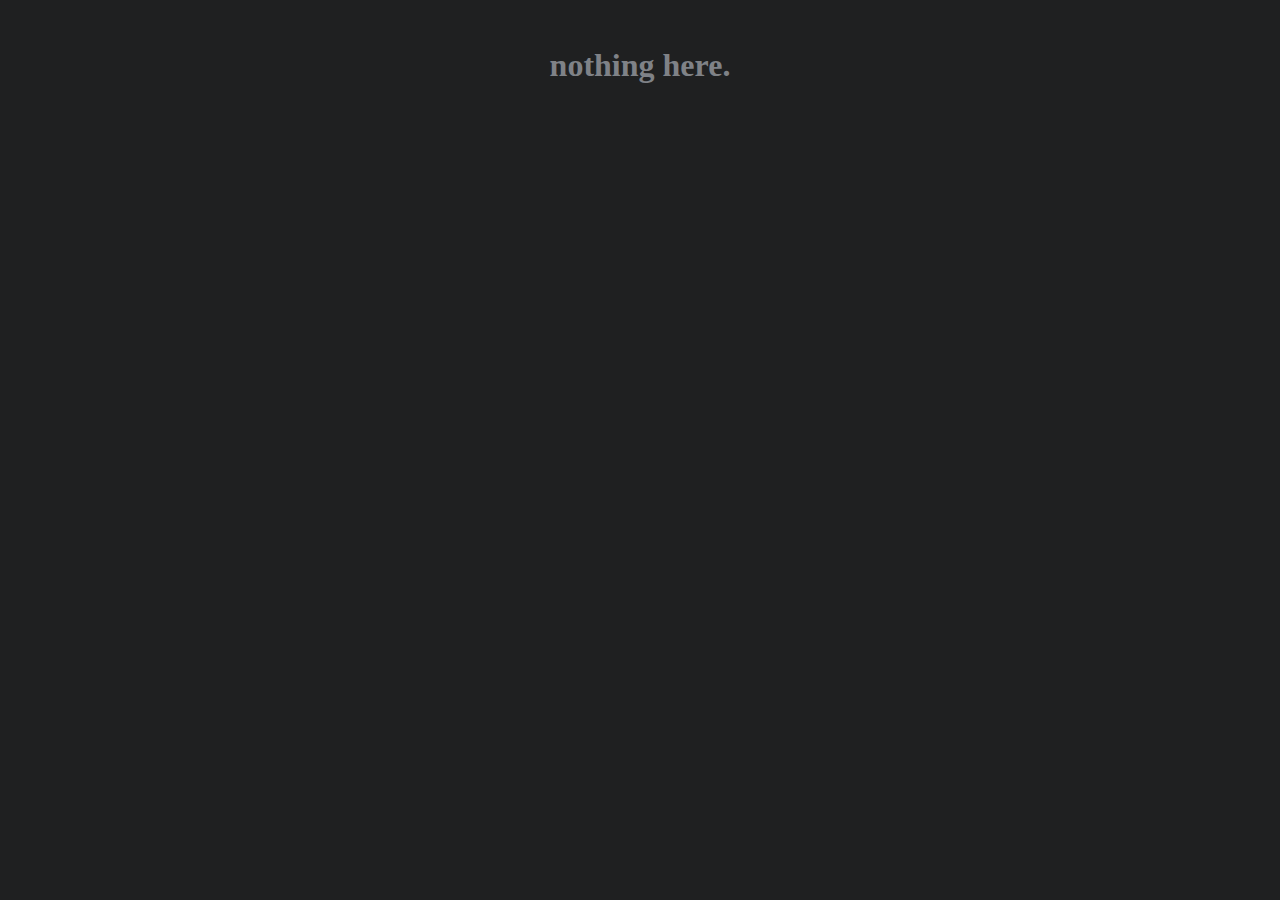
<file: index.html>
<!DOCTYPE html>
<html>
<head>
    <title>
        Martin Sucker
    </title>
    <meta name="viewport" content="width=device-width, initial-scale=1.0, user-scalable=yes">
    <meta name="description" content="Website from Martin Sucker">
    <meta name="keywords" content="Martin, Sucker, Martin Sucker">
    <link rel="stylesheet" href="css/style.css">
    <link rel="canonical" href="https://www.martinsucker.de/">
</head>
<body>
  <center>
    <br>
    <h1>nothing here.</h1>
    <br>
    
</center>
</body>

</html>
</file>
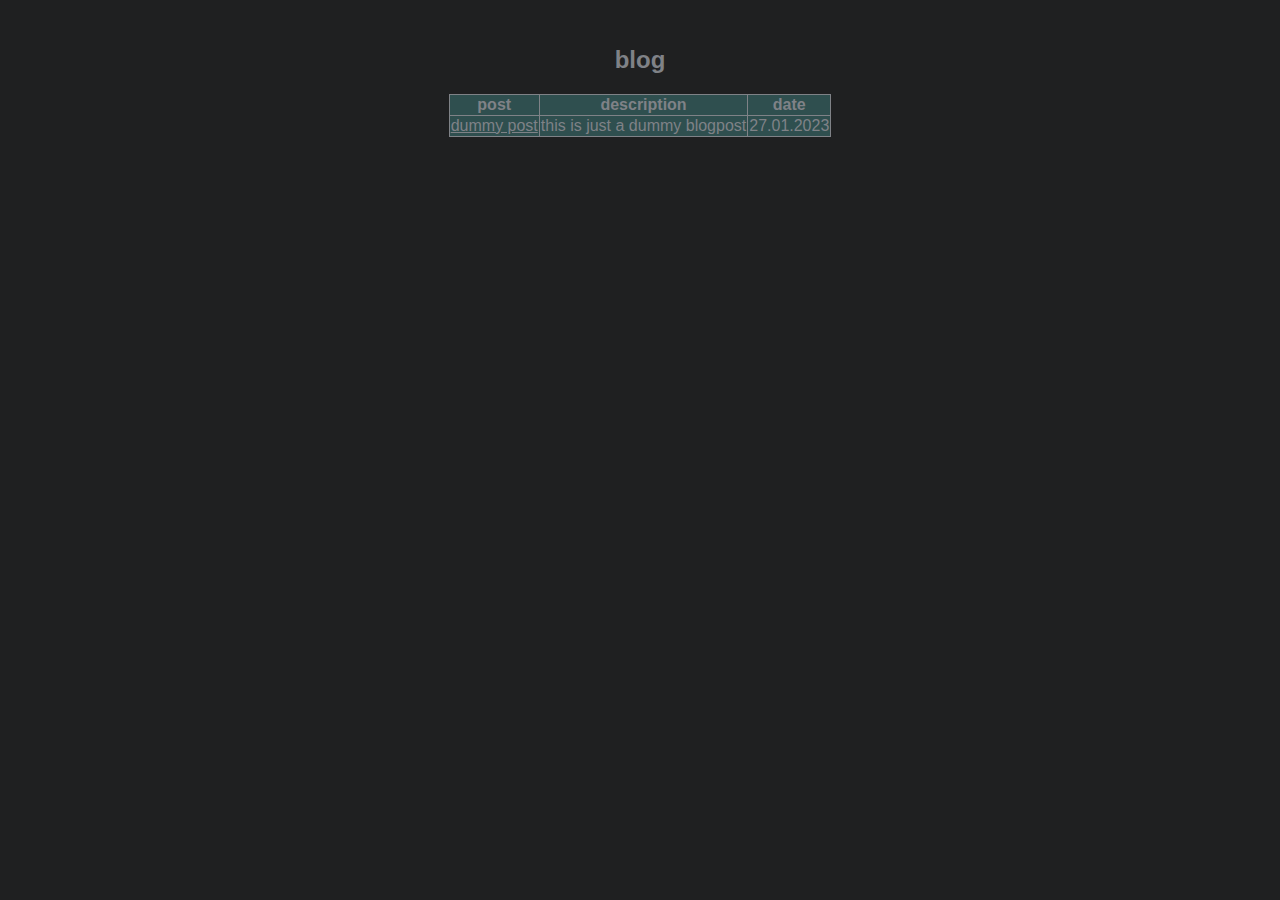
<file: blog/index.html>
<!DOCTYPE html>
<html>
<head>
    <title>
        Martin Sucker
    </title>
    <meta name="viewport" content="width=device-width, initial-scale=1.0, user-scalable=yes">
    <link rel="stylesheet" href="../css/style.css">
</head>
<body>
    <center>
        <br>
        <h2>blog</h2>

        <table style="max-width:95%">
            <tr>
              <th align="center">post</th>
              <th align="center">description</th>
              <th align="center">date</th>
            </tr>
            <tr>
              <td align="center"><a href="20230127.html">dummy post</a></td>
              <td align="center">this is just a dummy blogpost</td>
              <td align="center">27.01.2023</td>
            </tr>
            
        </table> 
        
    </center>
</body>
</html>
</file>
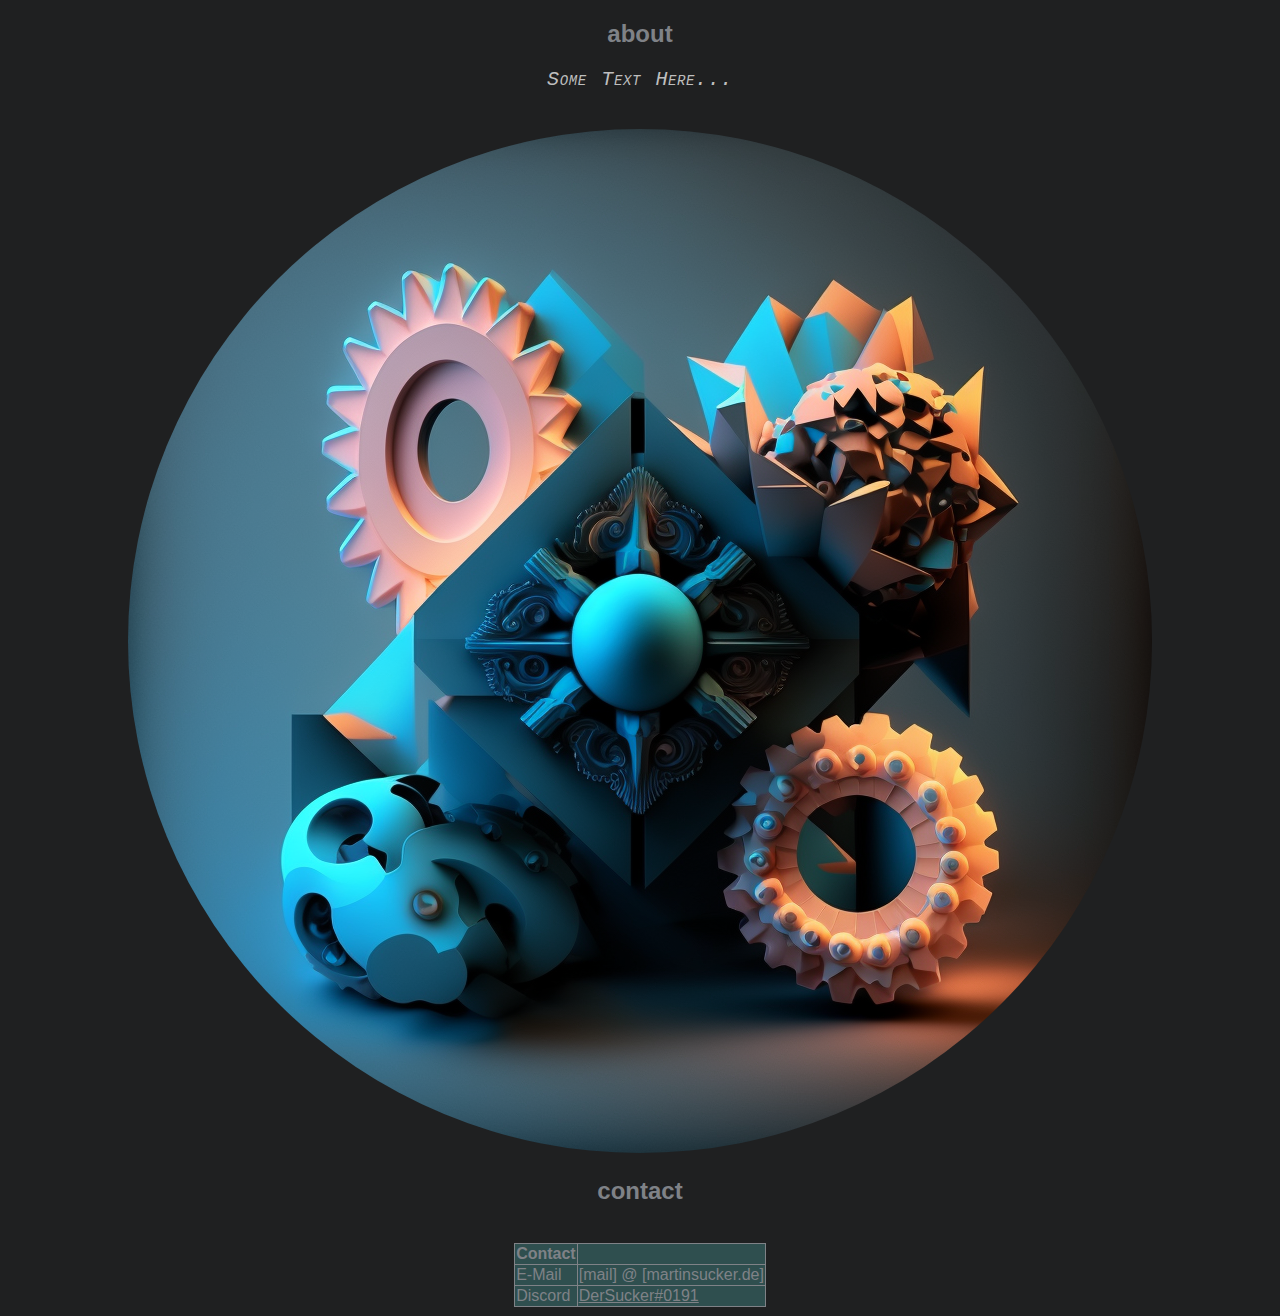
<file: about.html>
<!DOCTYPE html>
<html>
<head>
    <title>
        Martin Sucker
    </title>
    <meta name="viewport" content="width=device-width, initial-scale=1.0, user-scalable=yes">
    <link rel="stylesheet" href="css/style.css">
    <link rel="canonical" href="https://www.martinsucker.de/about.html">
</head>
<body>
    <center>
        <h2>about</h2>
        <p class="text">some text here...</p><br>
        <img class="photo" src="img/me.png">
        <h2>contact</h2>
        <br>
        <table style="max-width:95%">
            <tr>
              <th>Contact</th>
              <th></th>
            </tr>
            <tr>
              <td>E-Mail</td>
              <td>[mail] @ [martinsucker.de]</td>
            </tr>
            <tr>
                <td>Discord</td>
                <td><a href="https://discordapp.com/users/DerSucker#0191" target="_blank">DerSucker#0191</a></td>
            </tr>
        </table> 
        
    </center>
</body>
</html>
</file>
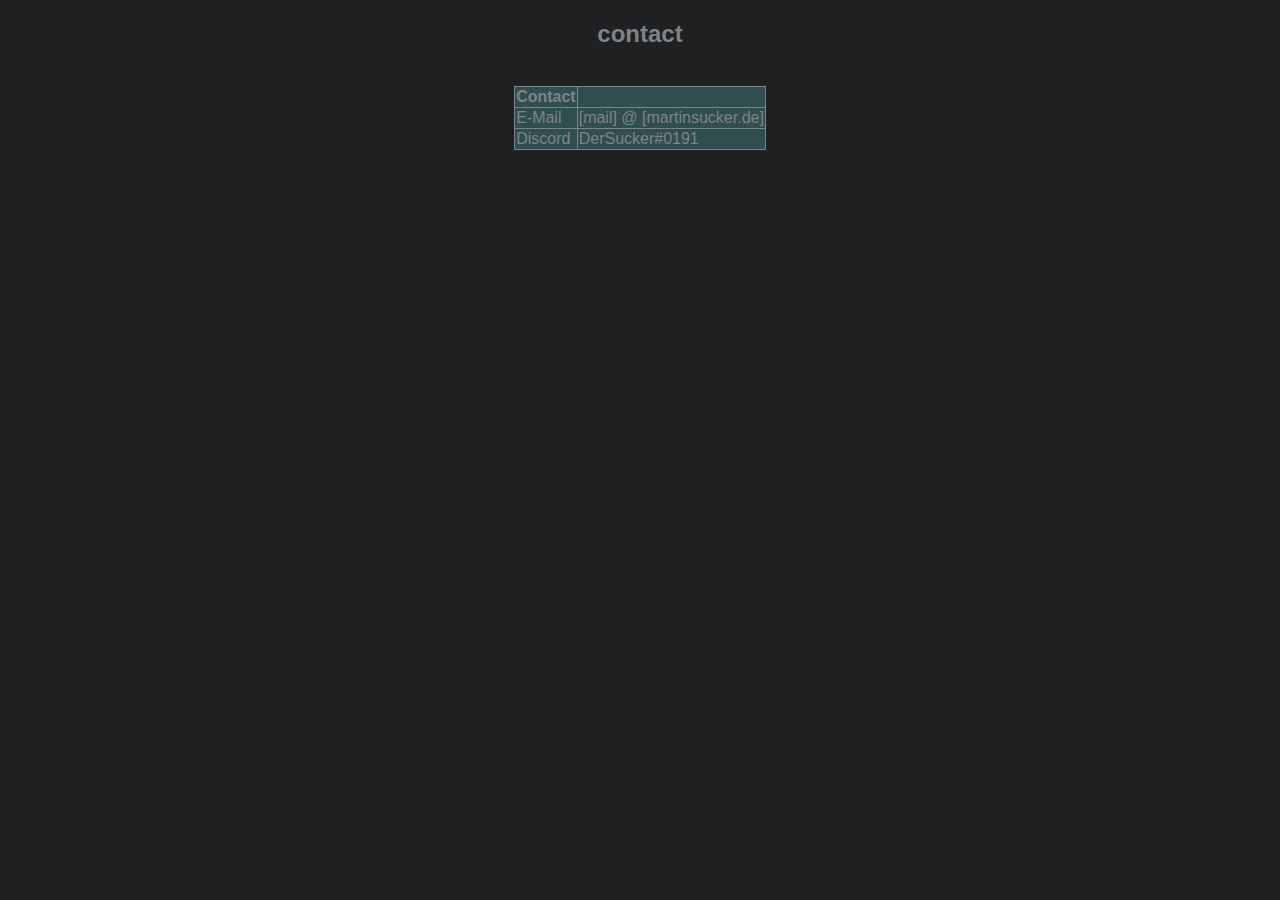
<file: contact.html>
<!DOCTYPE html>
<html>
<head>
    <title>
        Martin Sucker
    </title>
    <meta name="viewport" content="width=device-width, initial-scale=1.0, user-scalable=yes">
    <link rel="stylesheet" href="css/style.css">
</head>
<body>
    <center>
        <h2>contact</h2>
        <br>
        <table style="max-width:95%">
            <tr>
              <th>Contact</th>
              <th></th>
            </tr>
            <tr>
              <td>E-Mail</td>
              <td>[mail] @ [martinsucker.de]</td>
            </tr>
            <tr>
                <td>Discord</td>
                <td>DerSucker#0191</td>
            </tr>
        </table> 
        
    </center>
</body>
</html>
</file>
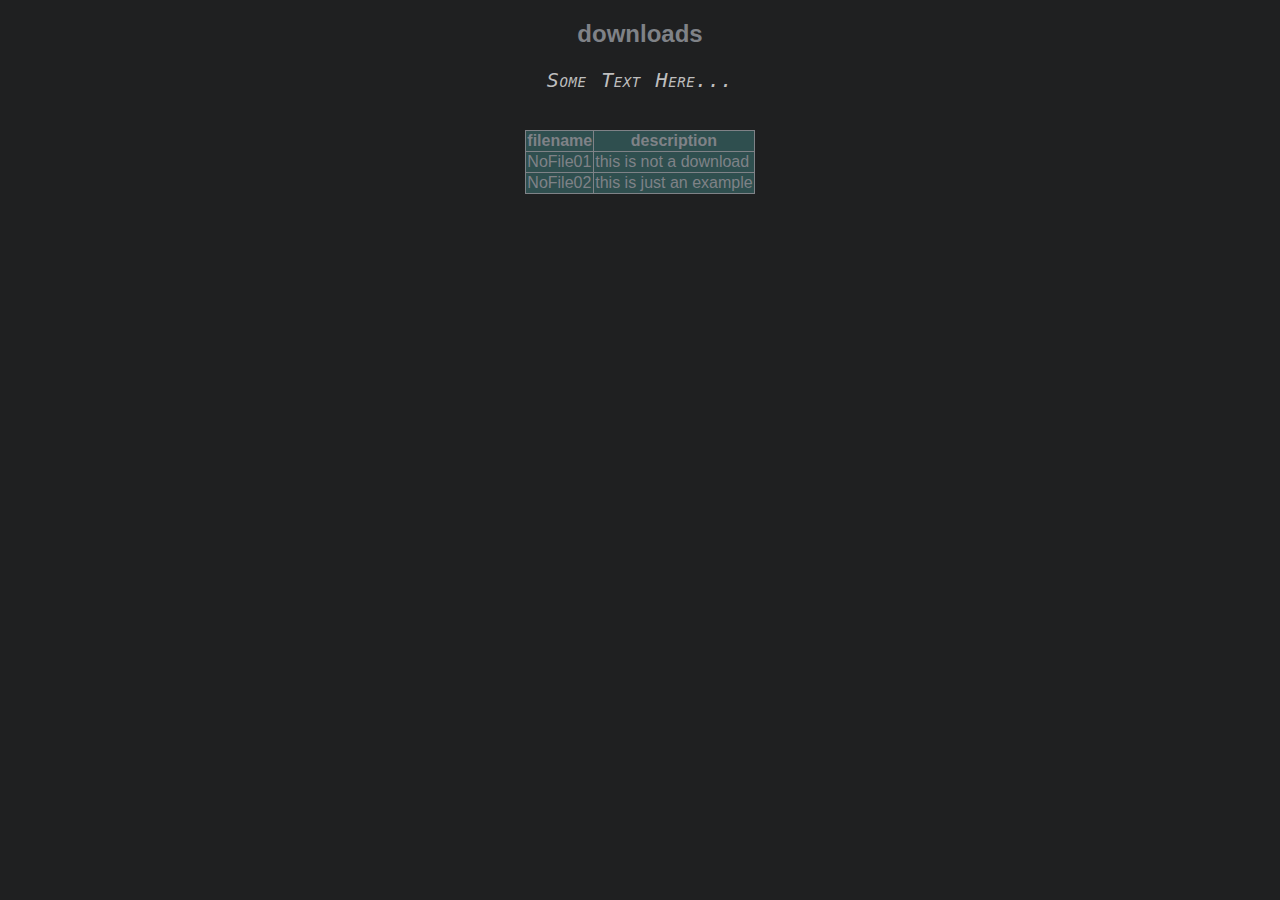
<file: downloads.html>
<!DOCTYPE html>
<html>
<head>
    <title>
        Martin Sucker
    </title>
    <meta name="viewport" content="width=device-width, initial-scale=1.0, user-scalable=yes">
    <link rel="stylesheet" href="css/style.css">
</head>
<body>
    <center>
        <h2>downloads</h2>
        <p class="text">some text here...</p>
        <br>
        <div style="overflow-x:auto;">
        <table style="max-width:95%">
            <tr>
              <th>filename</th>
              <th>description</th>
            </tr>
            <tr>
              <td>NoFile01</td>
              <td>this is not a download</td>
            </tr>
            <tr>
                <td>NoFile02</td>
                <td>this is just an example</td>
            </tr>
        </table> 
    </div>
        
    </center>
</body>
</html>
</file>
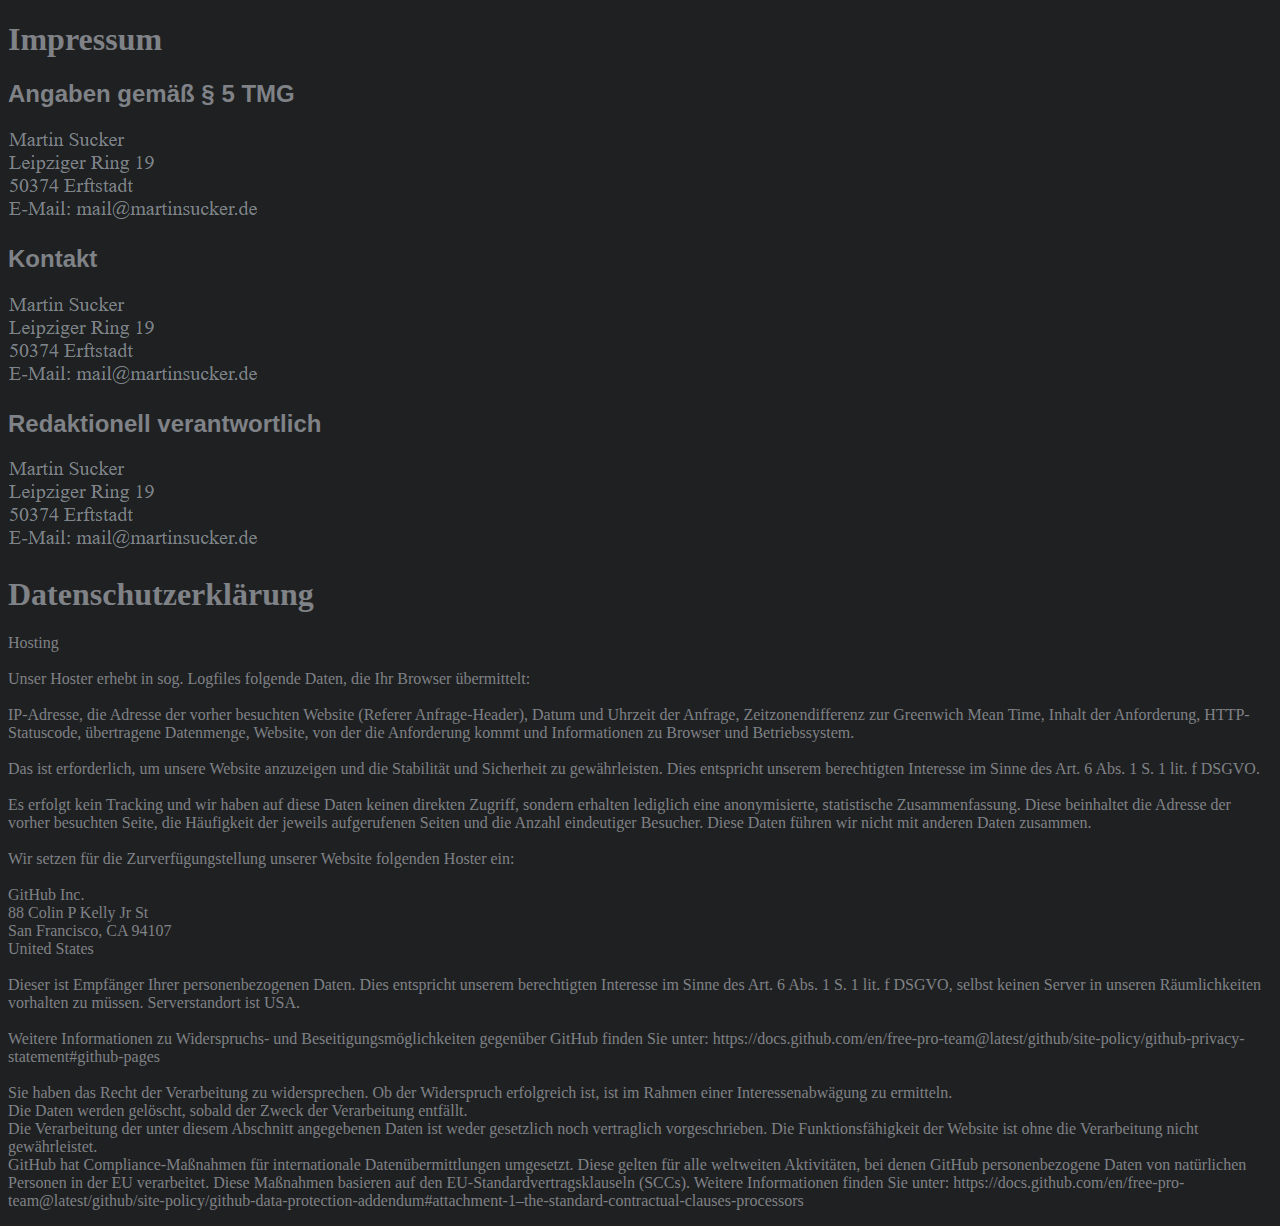
<file: impressum.html>
<!DOCTYPE html>
<html>
<head>
    <title>
        Martin Sucker
    </title>
    <meta name="viewport" content="width=device-width, initial-scale=1.0, user-scalable=yes">
    <link rel="stylesheet" href="css/style.css">
</head>
<body>
    

        <h1>Impressum</h1>

<h2>Angaben gem&auml;&szlig; &sect; 5 TMG</h2>
<img src="img/impressum_contact.png"><br>

<h2>Kontakt</h2>
<img src="img/impressum_contact.png"><br>

<h2>Redaktionell verantwortlich</h2>
<img src="img/impressum_contact.png"><br>


        
        <h1>Datenschutzerklärung</h1>

        <p style="text-align: left;">
        Hosting<br><br>
        Unser Hoster erhebt in sog. Logfiles folgende Daten, die Ihr Browser übermittelt: <br><br>
        
        IP-Adresse, die Adresse der vorher besuchten Website (Referer Anfrage-Header), Datum und Uhrzeit der Anfrage, Zeitzonendifferenz zur Greenwich Mean Time, Inhalt der Anforderung, HTTP-Statuscode, übertragene Datenmenge, Website, von der die Anforderung kommt und Informationen zu Browser und Betriebssystem.<br><br>
        
        Das ist erforderlich, um unsere Website anzuzeigen und die Stabilität und Sicherheit zu gewährleisten. Dies entspricht unserem berechtigten Interesse im Sinne des Art. 6 Abs. 1 S. 1 lit. f DSGVO. <br><br>
        
        Es erfolgt kein Tracking und wir haben auf diese Daten keinen direkten Zugriff, sondern erhalten lediglich eine anonymisierte, statistische Zusammenfassung. Diese beinhaltet die Adresse der vorher besuchten Seite, die Häufigkeit der jeweils aufgerufenen Seiten und die Anzahl eindeutiger Besucher. Diese Daten führen wir nicht mit anderen Daten zusammen.<br><br>
        
        Wir setzen für die Zurverfügungstellung unserer Website folgenden Hoster ein:<br><br>
        
        GitHub Inc.<br>
        88 Colin P Kelly Jr St<br>
        San Francisco, CA 94107<br>
        United States<br><br>
        
        Dieser ist Empfänger Ihrer personenbezogenen Daten. Dies entspricht unserem berechtigten Interesse im Sinne des Art. 6 Abs. 1 S. 1 lit. f DSGVO, selbst keinen Server in unseren Räumlichkeiten vorhalten zu müssen. Serverstandort ist USA.<br><br>
        
        Weitere Informationen zu Widerspruchs- und Beseitigungsmöglichkeiten gegenüber GitHub finden Sie unter: https://docs.github.com/en/free-pro-team@latest/github/site-policy/github-privacy-statement#github-pages<br><br>
        
        Sie haben das Recht der Verarbeitung zu widersprechen. Ob der Widerspruch erfolgreich ist, ist im Rahmen einer Interessenabwägung zu ermitteln.<br>
        
        Die Daten werden gelöscht, sobald der Zweck der Verarbeitung entfällt.<br>
        
        Die Verarbeitung der unter diesem Abschnitt angegebenen Daten ist weder gesetzlich noch vertraglich vorgeschrieben. Die Funktionsfähigkeit der Website ist ohne die Verarbeitung nicht gewährleistet.<br>
        
        GitHub hat Compliance-Maßnahmen für internationale Datenübermittlungen umgesetzt. Diese gelten für alle weltweiten Aktivitäten, bei denen GitHub personenbezogene Daten von natürlichen Personen in der EU verarbeitet. Diese Maßnahmen basieren auf den EU-Standardvertragsklauseln (SCCs). Weitere Informationen finden Sie unter: https://docs.github.com/en/free-pro-team@latest/github/site-policy/github-data-protection-addendum#attachment-1–the-standard-contractual-clauses-processors <br>

        </p>
    
</body>
</html>
</file>
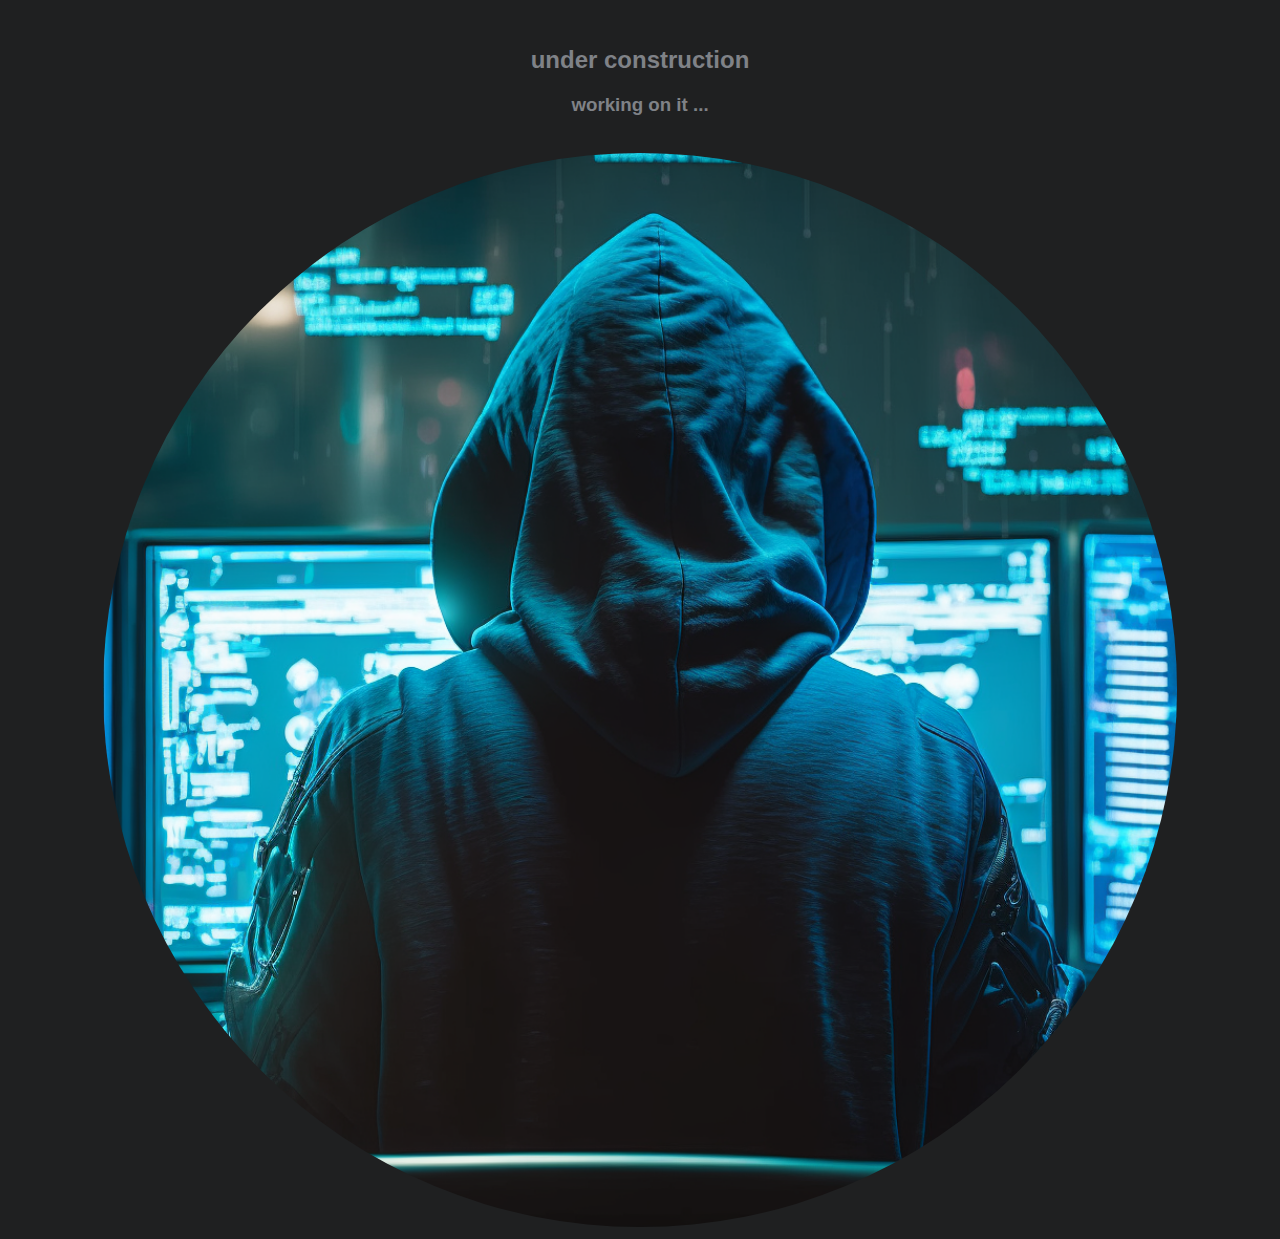
<file: main.html>
<!DOCTYPE html>
<html>
<head>
    <title>
        Martin Sucker
    </title>
    <meta name="viewport" content="width=device-width, initial-scale=1.0, user-scalable=yes">
    <link rel="stylesheet" href="css/style.css">
    <link rel="canonical" href="https://www.martinsucker.de/main.html">
</head>
<body>
    <center>
        <br>
        <h2>under construction</h2>
        <h3>working on it ...</h3>
        <br>
        <img class="working" src="img/dersucker.png" style="width:85%">
        
    </center>
</body>
</html>
</file>
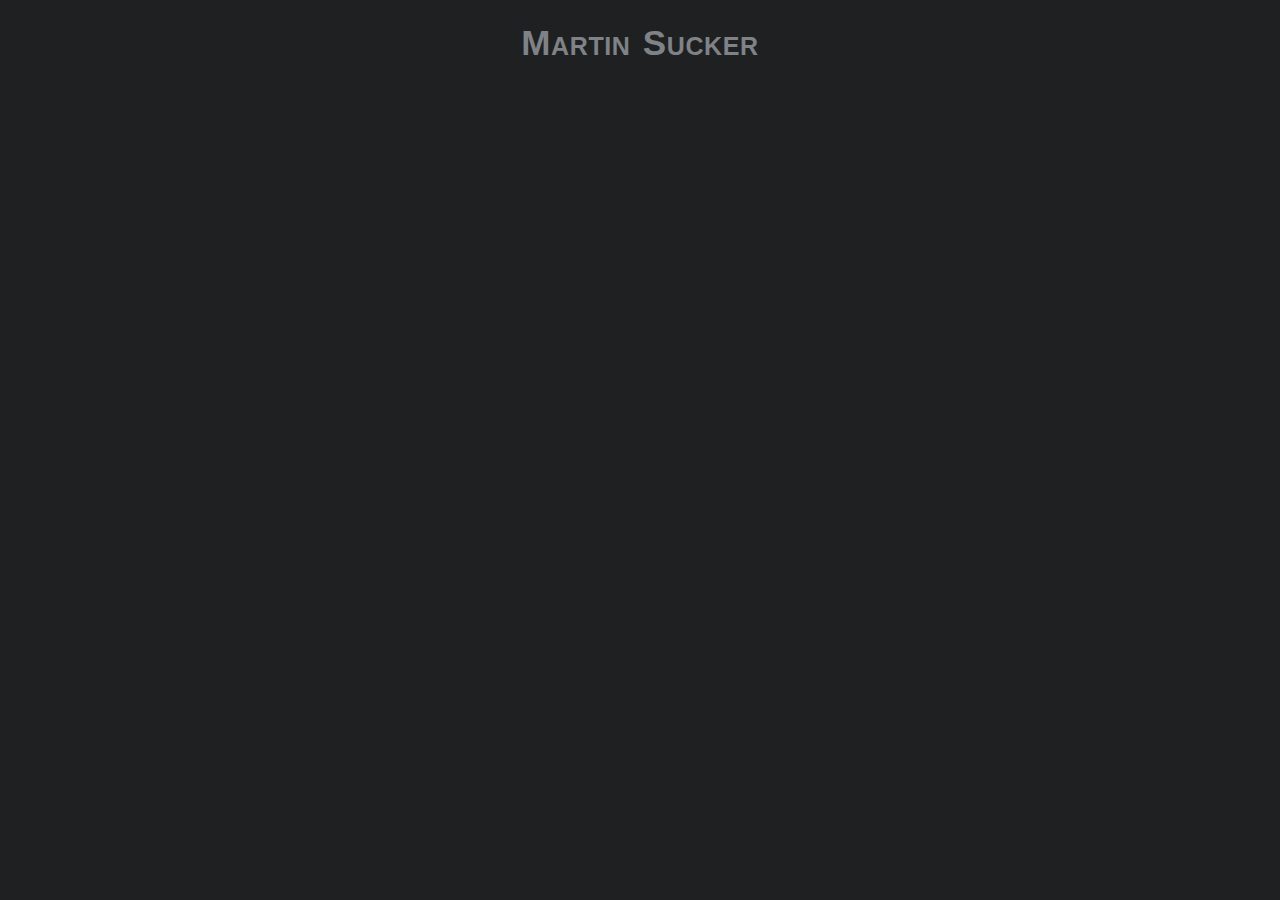
<file: top.html>
<!DOCTYPE html>
<html>
<head>
    <title>
        Martin Sucker
    </title>
    <meta name="viewport" content="width=device-width, initial-scale=1.0, user-scalable=yes">
    <link rel="stylesheet" href="css/style.css">
    <link rel="canonical" href="https://www.martinsucker.de/top.html">
</head>
<body>
    <center>
        <h1 class="logo">Martin Sucker</h1>
        
    </center>
</body>
</html>
</file>
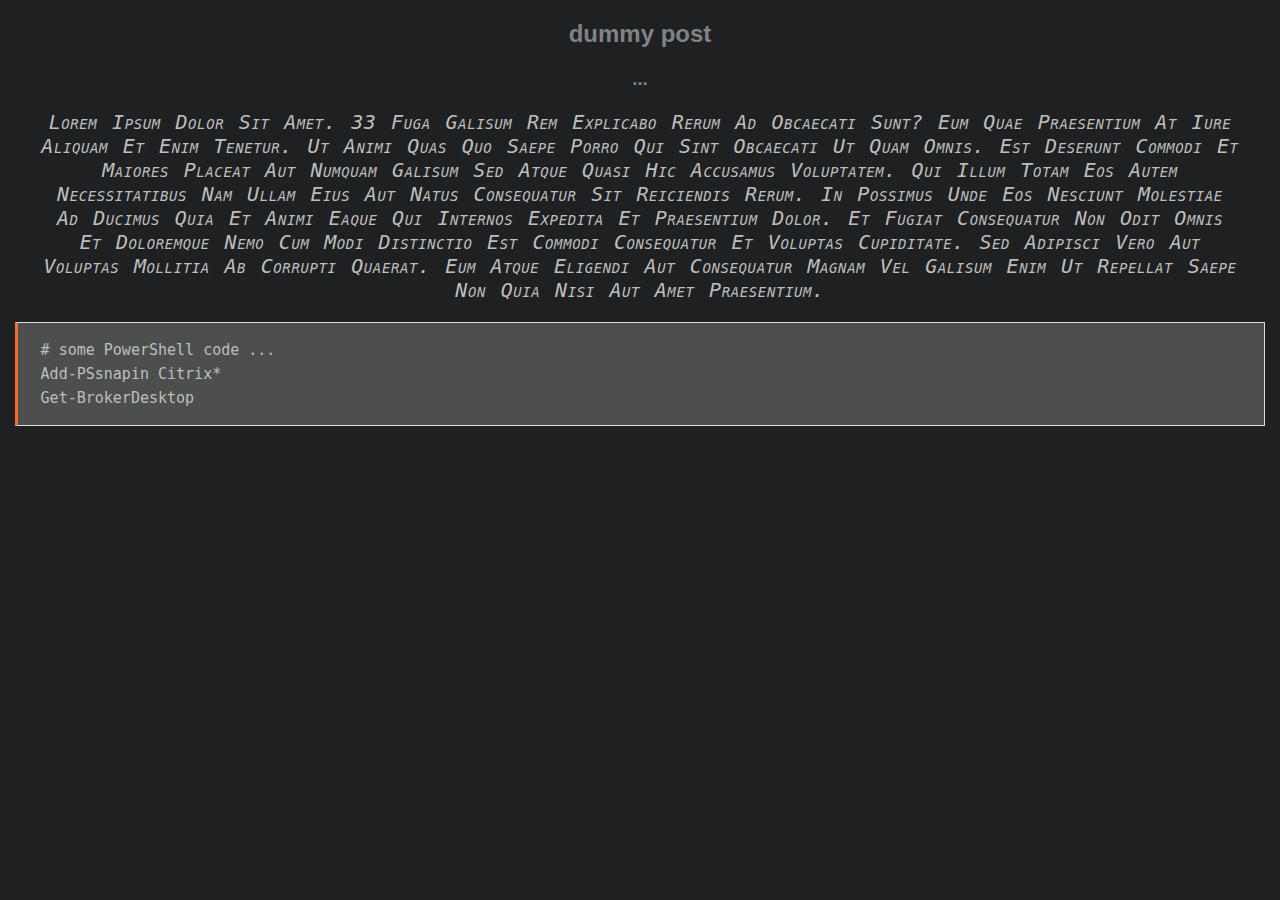
<file: blog/20230127.html>
<!DOCTYPE html>
<html>
<head>
    <title>
        Martin Sucker
    </title>
    <meta name="viewport" content="width=device-width, initial-scale=1.0, user-scalable=yes">
    <meta name="description" content="Website from Martin Sucker">
    <meta name="keywords" content="Martin, Sucker, Martin Sucker">
    <link rel="stylesheet" href="../css/style.css">
</head>
<body>
    <center>
        <h2>dummy post</h2>
        <h3>...</h3>

        <p class="text">
            

Lorem ipsum dolor sit amet. 33 fuga galisum rem explicabo rerum ad obcaecati sunt? Eum quae praesentium At iure aliquam et enim tenetur.

Ut animi quas quo saepe porro qui sint obcaecati ut quam omnis. Est deserunt commodi et maiores placeat aut numquam galisum sed atque quasi hic accusamus voluptatem. Qui illum totam eos autem necessitatibus nam ullam eius aut natus consequatur sit reiciendis rerum. In possimus unde eos nesciunt molestiae ad ducimus quia et animi eaque qui internos expedita et praesentium dolor.

Et fugiat consequatur non odit omnis et doloremque nemo cum modi distinctio est commodi consequatur et voluptas cupiditate. Sed adipisci vero aut voluptas mollitia ab corrupti quaerat. Eum atque eligendi aut consequatur magnam vel galisum enim ut repellat saepe non quia nisi aut amet praesentium.

        </p>

        <p class="code">
            # some PowerShell code ... <br>
            Add-PSsnapin Citrix* <br>
            Get-BrokerDesktop
        </p>
        
    </center>
</body>
</html>
</file>
<file: css/style.css>
/*
    https://html-css-js.com/css/generator/font/
    https://www.google.com/amp/s/neilpatel.com/de/blog/7-wichtige-html-tags-die-einen-seo-experten/%3famp
*/


table {
    border:1px solid #7f8287;
    background-color: darkslategray;
    border-collapse: collapse;
    
    
    
  }
  td {
    border:1px solid #7f8287;
    background-color: darkslategray;
    color: #7f8287;
    font-family:courier;
    font-family: "Lucida Sans Unicode", "Lucida Grande", sans-serif;
    border-collapse: collapse;
    
  }
  th {
    border:1px solid #7f8287;
    background-color: darkslategray;
    color: #7f8287;
    font: bold;
    font-family:verdana;
    text-align:center;
    font-family: "Lucida Sans Unicode", "Lucida Grande", sans-serif;
    border-collapse: collapse;
  }
  
  
  body{
      background-color: #1f2021;
  
  }
  h1{
      color: #7f8287;
      
  }
  h2{
    color: #7f8287;
    font-family: "Lucida Sans Unicode", "Lucida Grande", sans-serif;
}
  h3{
    color: #7f8287;
    font-family: "Lucida Sans Unicode", "Lucida Grande", sans-serif;
}
  p{
      color: #7f8287;
  }
  a{
      color: #7f8287;
  }
  textarea{
      border:1px solid #7f8287;
    background-color: darkslategray;
    color: #7f8287;
    font-family:courier;

    
  }
  img{
      border: 0px;
      max-width: 100%;
      max-height: 100%;
      height: auto;
      border-radius: 8px;
  }

  .working{
    border: 0px;
    max-width: 95%;
    max-height: 95%;
    border-radius: 50%;
  }
  
  .photo{
    border: 0px;
    max-width: 95%;
    max-height: 95%;
    border-radius: 50%;
  }

  .text {
    font-family: "Lucida Console", Monaco, monospace;
    font-size: 20px;
    letter-spacing: 0.6px;
    word-spacing: 2px;
    color: #BEBEBE;
    font-weight: normal;
    text-decoration: none;
    font-style: oblique;
    font-variant: small-caps;
    text-transform: capitalize;
    max-width: 95%;
  }

  .logo{
    font-family: "Lucida Sans Unicode", "Lucida Grande", sans-serif;
    font-size: 35px;
    letter-spacing: 0.6px;
    word-spacing: 2px;
    color: #7f8287;
    font-weight: 700;
    text-decoration: none;
    font-style: normal;
    font-variant: small-caps;
    text-transform: capitalize;
  }

  .code {
    /*
    background: #f4f4f4;
    */
    background: #4c4f4d;
    border: 1px solid #ddd;
    border-left: 3px solid #f36d33;
    color: #BEBEBE;
    page-break-inside: avoid;
    font-family: monospace;
    font-size: 15px;
    line-height: 1.6;
    margin-bottom: 1.6em;
    max-width: 95%;
    overflow: auto;
    padding: 1em 1.5em;
    display: block;
    word-wrap: break-word;
    text-align: left;
}
.menu{
    width:95%;
    

}

/*
table.steelBlueCols {
    font-family: "Lucida Console", Monaco, monospace;
    border: 4px solid #555555;
    background-color: #555555;
    width: 400px;
    text-align: center;
    border-collapse: collapse;
  }
  table.steelBlueCols td, table.steelBlueCols th {
    border: 1px solid #555555;
    padding: 5px 10px;
  }
  table.steelBlueCols tbody td {
    font-size: 12px;
    font-weight: bold;
    color: #FFFFFF;
  }
  table.steelBlueCols td:nth-child(even) {
    background: #398AA4;
  }
  table.steelBlueCols thead {
    background: #398AA4;
    border-bottom: 10px solid #398AA4;
  }
  table.steelBlueCols thead th {
    font-size: 15px;
    font-weight: bold;
    color: #FFFFFF;
    text-align: left;
    border-left: 2px solid #398AA4;
  }
  table.steelBlueCols thead th:first-child {
    border-left: none;
  }
  
  table.steelBlueCols tfoot td {
    font-size: 13px;
  }
  table.steelBlueCols tfoot .links {
    text-align: right;
  }
  table.steelBlueCols tfoot .links a{
    display: inline-block;
    background: #FFFFFF;
    color: #398AA4;
    padding: 2px 8px;
    border-radius: 5px;
  }
  */
</file>
